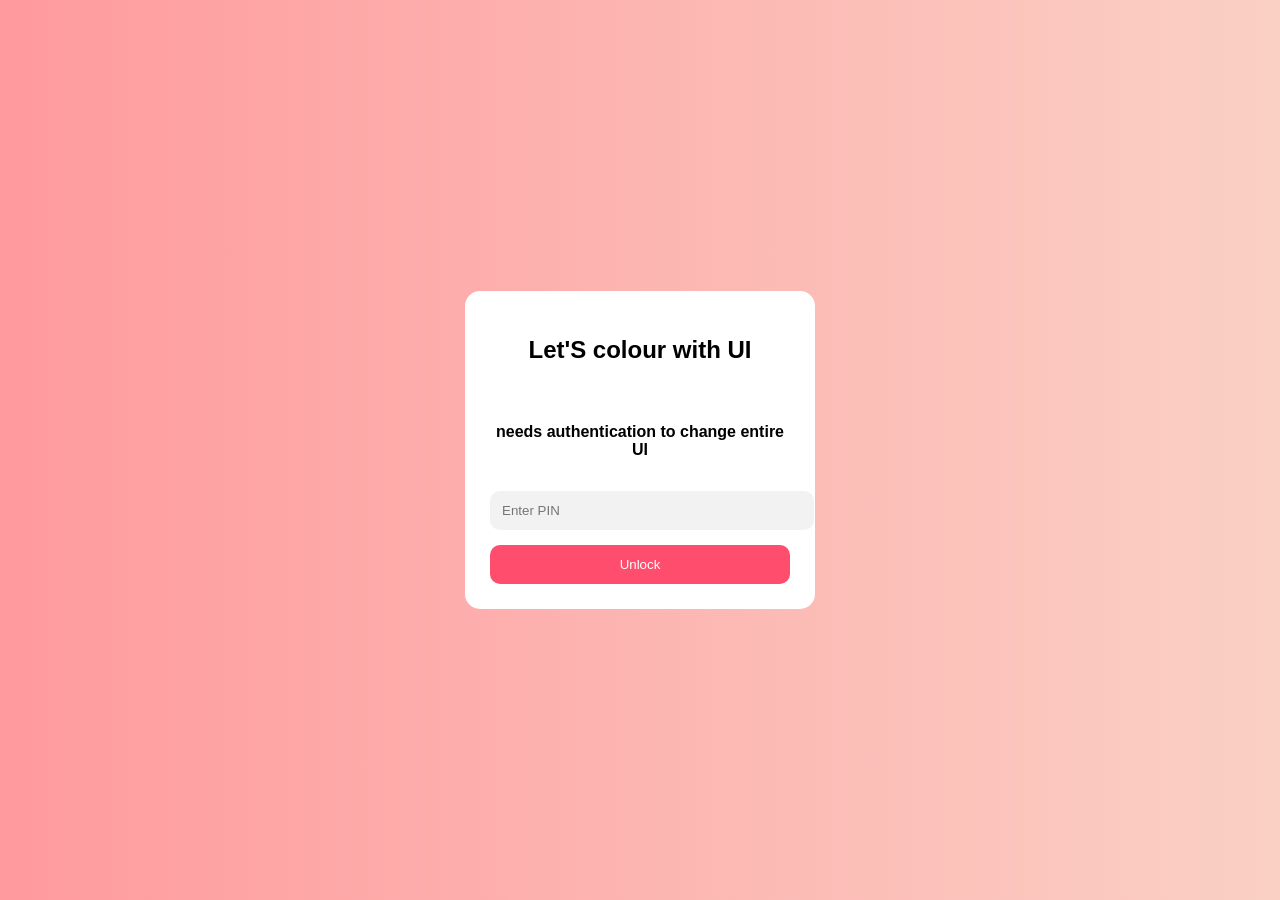
<file: index.html>
<!DOCTYPE html>
<html>
<head>
    <title>UsSpace Login 💜</title>
    <meta name="viewport" content="width=device-width, initial-scale=1.0">

    <style>
        body {
            margin: 0;
            font-family: Arial;
            display: flex;
            justify-content: center;
            align-items: center;
            height: 100vh;
            background: linear-gradient(to right,#ff9a9e,#fad0c4);
        }

        .box {
            background: white;
            padding: 25px;
            border-radius: 15px;
            width: 80%;
            max-width: 300px;
            text-align: center;
        }

        input {
            width: 100%;
            padding: 12px;
            margin-top: 10px;
            border-radius: 10px;
            border: none;
            background: #f2f2f2;
        }

        button {
            width: 100%;
            margin-top: 15px;
            padding: 12px;
            background: #ff4d6d;
            color: white;
            border: none;
            border-radius: 10px;
        }
    </style>

    <title>Background UI</title>
<link rel="manifest" href="manifest.json">
<meta name="theme-color" content="#ff4d6d">
<meta name="viewport" content="width=device-width, initial-scale=1.0">

<link rel="apple-touch-icon" href="icon-192.png">

<script>
  if ("serviceWorker" in navigator) {
    window.addEventListener("load", () => {
      navigator.serviceWorker.register("sw.js")
        .then(reg => console.log("Background UI Registered!"))
        .catch(err => console.log("PWA Setup Failed", err));
    });
  }
</script>
</head>

<body>

<div class="box">
    <h2> Let'S colour with UI</h2><br>
    <h4>needs authentication to change entire UI</h4>
    <input type="password" id="pin" placeholder="Enter PIN">
    <button onclick="login()">Unlock</button>
</div>

<script>
function login(){
    if(document.getElementById("pin").value === "1436"){
        window.location.href="home.html";
    } else alert("Wrong PIN ❌");
}
</script>

</body>
</html>
</file>
